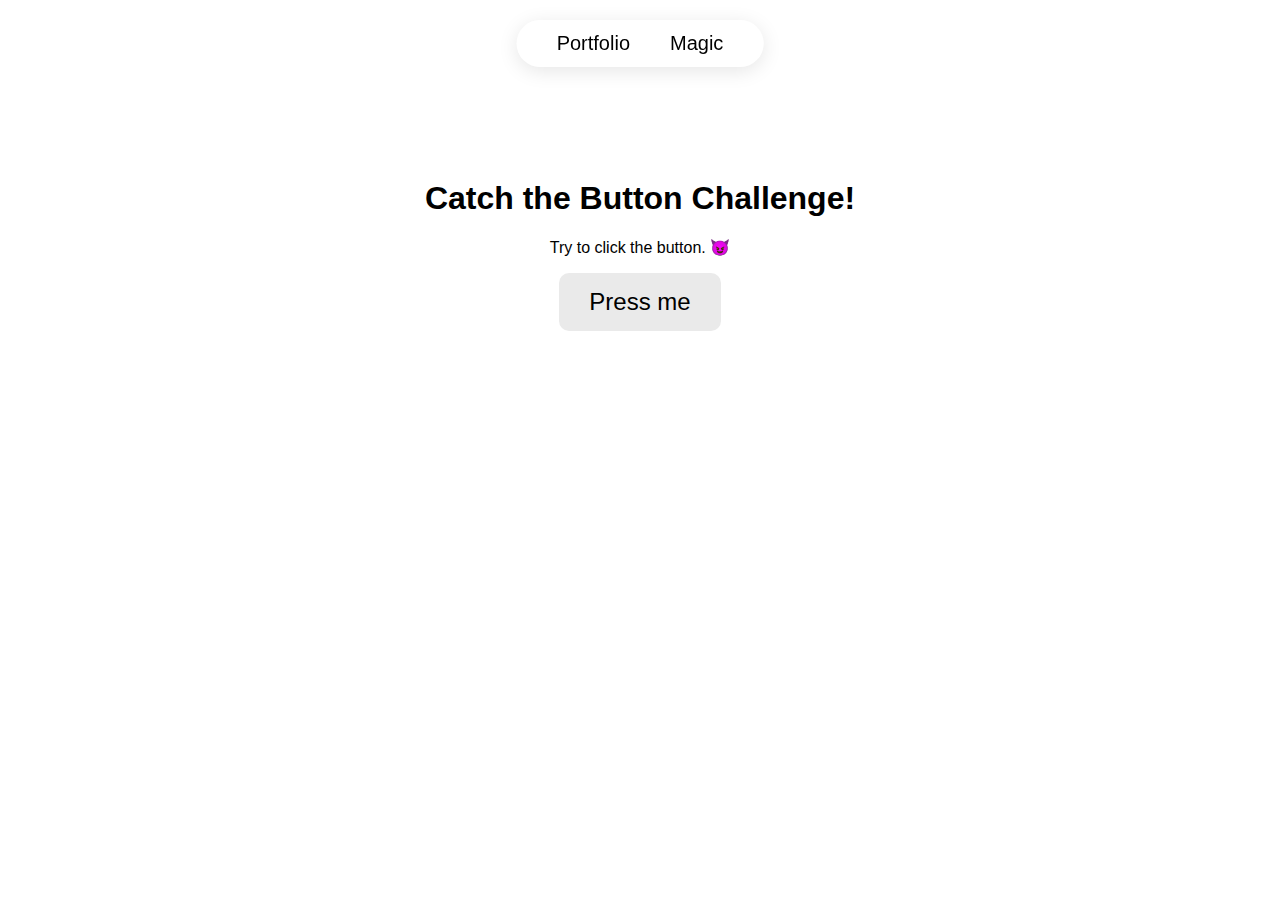
<file: magic.html>
<!DOCTYPE html>
<html lang="en">
<head>
<meta charset="UTF-8">
<title>Magic Challenge</title>

<style>
  body {
    margin: 0;
    font-family: Arial, sans-serif;
    background: #ffffff;
  }

  /* Detect mobile: hide main content, show mobile block */
  @media (max-width: 900px) {
    #desktop {
      display: none;
    }
    #mobile {
      display: block;
      padding: 40px;
      font-size: 22px;
      text-align: center;
    }
  }

  @media (min-width: 901px) {
    #mobile {
      display: none;
    }
  }

  /* Glass navigation bar */
  .navbar {
    position: fixed;
    top: 20px;
    left: 50%;
    transform: translateX(-50%);
    background: rgba(255, 255, 255, 0.5);
    backdrop-filter: blur(20px);
    padding: 12px 40px;
    border-radius: 40px;
    display: flex;
    gap: 40px;
    box-shadow: 0px 4px 20px rgba(0,0,0,0.1);
  }

  .nav-btn {
    text-decoration: none;
    font-size: 20px;
    color: black;
  }

  /* Magic section */
  #game-area {
    margin-top: 180px;
    text-align: center;
  }

  #magicBtn {
    padding: 15px 30px;
    border: none;
    font-size: 24px;
    border-radius: 10px;
    background: #eaeaea;
    cursor: pointer;
    transition: 0.18s;
    position: relative;
  }
</style>
</head>
<body>

<!-- MOBILE BLOCKED -->
<div id="mobile">
  ❌ **Magic feature is only available on desktop mode.**  
  Please switch to a laptop or open in desktop view.
</div>

<!-- DESKTOP CONTENT -->
<div id="desktop">

  <!-- Navigation Bar -->
  <div class="navbar">
    <a class="nav-btn" href="index.html">Portfolio</a>
    <a class="nav-btn" href="magic.html">Magic</a>
  </div>

  <!-- Magic Game -->
  <div id="game-area">
    <h1>Catch the Button Challenge!</h1>
    <p>Try to click the button. 😈</p>

    <button id="magicBtn">Press me</button>

    <p id="message" style="font-size:22px; margin-top:20px;"></p>
  </div>

</div>

<script>
  const btn = document.getElementById("magicBtn");
  const msg = document.getElementById("message");

  // Button dodges when hovered
  btn.addEventListener("mouseover", () => {
    const randX = Math.random() * 500 - 250;
    const randY = Math.random() * 300 - 150;

    btn.style.transform = `translate(${randX}px, ${randY}px)`;
  });

  // Space key wins
  document.addEventListener("keydown", function(e) {
    if (e.code === "Space") {
      msg.textContent = "🎉 Congrats! You solved the trick!";
      setTimeout(() => {
        msg.textContent = "Try again!";
      }, 2000);
    }
  });
</script>

</body>
</html>
</file>
